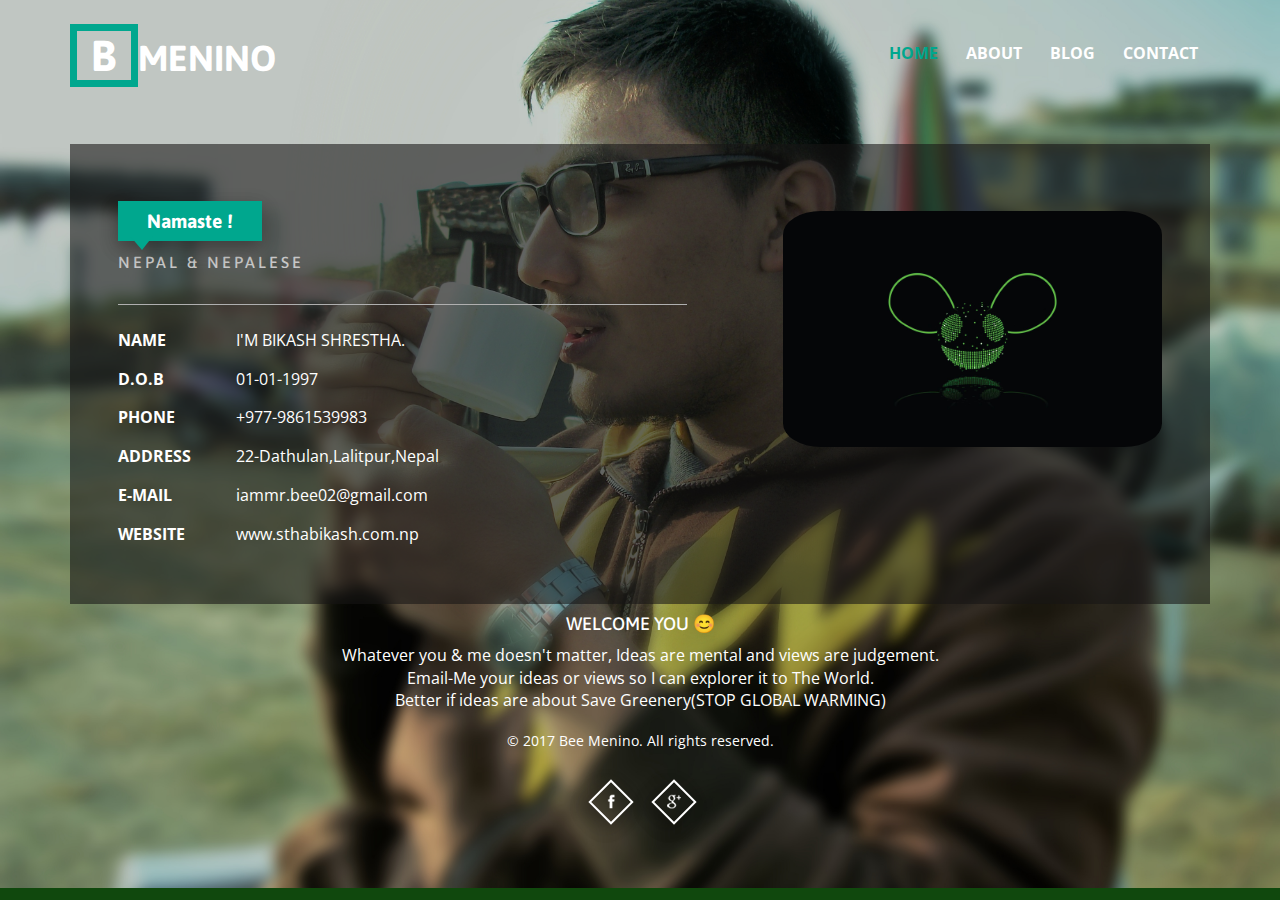
<file: index.html>
<!DOCTYPE HTML>
<html>
<head>
<title>Menino</title>
<link rel="shortcut icon" href="images/favicon.png" >
<link href="css/bootstrap.css" rel='stylesheet' type='text/css' />
<script src="js/jquery.min.js"></script>
<link href="css/style.css" rel='stylesheet' type='text/css' />
 <meta name="viewport" content="width=device-width, initial-scale=1">
 <meta http-equiv="Content-Type" content="text/html; charset=utf-8" />
 <meta name="keywords" content="Preface Responsive web template, Bootstrap Web Templates, Flat Web Templates, Android Compatible web template, 
Smartphone Compatible web template, free webdesigns for Nokia, Samsung, LG, Sony Ericsson, Motorola web design" />
	<link href='//fonts.googleapis.com/css?family=Asap:400,700,400italic' rel='stylesheet' type='text/css'>
	<link href='//fonts.googleapis.com/css?family=Open+Sans:400,300,600' rel='stylesheet' type='text/css'>
<script type="text/javascript" src="js/move-top.js"></script>
<script type="text/javascript" src="js/easing.js"></script>
	<script type="text/javascript">
			jQuery(document).ready(function($) {
				$(".scroll").click(function(event){		
					event.preventDefault();
					$('html,body').animate({scrollTop:$(this.hash).offset().top},1000);
				});
			});
		</script>
<script src='https://www.google.com/recaptcha/api.js'></script>
</head>
	<body>
			<div id="home" class="header">
				<div class="container">
				<div class="top-header">
					<div class="top-nav">
					<div class="navigation">
					<div class="logo">
						<h1><a href="index.html"><span>B</span>Menino</a></h1>
					</div>
					<div class="navigation-right">
						<span class="menu"><img src="images/menu.png" alt=" " /></span>
						<nav class="link-effect-3" id="link-effect-3" style="
                        font-weight: bold;
                        ">
							<ul class="nav1 nav nav-wil">
								<li class="active"><a data-hover="Home" href="#">Home</a></li>
								<li><a data-hover="About" href="about.html">About</a></li>
								<li><a data-hover="Blog" href="blog.html">Blog</a></li>
								<li><a data-hover="Contact" href="contact.html">Contact</a></li>
							</ul>
						</nav>
								<script>
								   $( "span.menu" ).click(function() {
									 $( "ul.nav1" ).slideToggle( 300, function() {
									  });
									 });
								</script>
					</div>
					<div class="clearfix"></div>
				</div>
            <div class="banner-info">
                <div class="col-md-7 header-right">
                    <h1>Namaste !</h1>
                    <h6>NEPAL & NEPALESE</h6>
                    <ul class="address">
                    
                    <li>
                            <ul class="address-text">
                                <li><b>NAME</b></li>
                                <li>I'M BIKASH SHRESTHA.</li>
                            </ul>
                        </li>
                        <li>
                            <ul class="address-text">
                                <li><b>D.O.B</b></li>
                                <li>01-01-1997</li>
                            </ul>
                        </li>
                        <li>
                            <ul class="address-text">
                                <li><b>PHONE </b></li>
                                <li>+977-9861539983</li>
                            </ul>
                        </li>
                        <li>
                            <ul class="address-text">
                                <li><b>ADDRESS </b></li>
                                <li>22-Dathulan,Lalitpur,Nepal</li>
                            </ul>
                        </li>
                        <li>
                            <ul class="address-text">
                                <li><b>E-MAIL </b></li>
                                <li><a href="mailto: iammr.bee02@gmail.com"> iammr.bee02@gmail.com</a></li>
                            </ul>
                        </li>
                        <li>
                            <ul class="address-text">
                                <li><b>WEBSITE </b></li>
                                <li><a href="http://sthabikash.com.np" target="_blank">www.sthabikash.com.np</a></li>
                            </ul>
                        </li>
                        
                    </ul>
                </div>
                <div class="col-md-5 header-left">
                    <img src="images/img1.jpg" alt style="
                    border-radius: 10%;
                        /*width: 100%; */
                        ">
                </div>
                <div class="clearfix"> </div>
                        
              </div>
<div class="wc">
<h4>WELCOME YOU &#x1f60a;</h4>
<center>Whatever you & me doesn't matter, Ideas are mental and views are judgement.</center>
<center>Email-Me your ideas or views so I can explorer it to The World.</center>
<center>Better if ideas are about Save Greenery(STOP GLOBAL WARMING)</center>
</div>
<div class="copy_right text-center">
			<p>&copy; 2017 Bee Menino. All rights reserved.</p>
			 <ul class="social-icons two">
							<li><a href="http://facebook.com/cod.menino02" target="_blank" class="fb"> </a></li>
							<li><a href="https://plus.google.com/u/0/101629559255663233866" target="_blank" class="in"> </a></li>
						</ul>
		</div>
	</div>
</div>
<a href="#home" id="toTop" style="display: block;"> <span id="toTopHover" style="opacity: 1;"> </span></a>
						<script type="text/javascript">
									$(document).ready(function() {
										/*
										var defaults = {
								  			containerID: 'toTop', // fading element id
											containerHoverID: 'toTopHover', // fading element hover id
											scrollSpeed: 1200,
											easingType: 'linear' 
								 		};
										*/
										
										$().UItoTop({ easingType: 'easeOutQuart' });
										
									});
								</script>
	<script src="js/bootstrap.js"></script>
	</body>
</html>
</file>
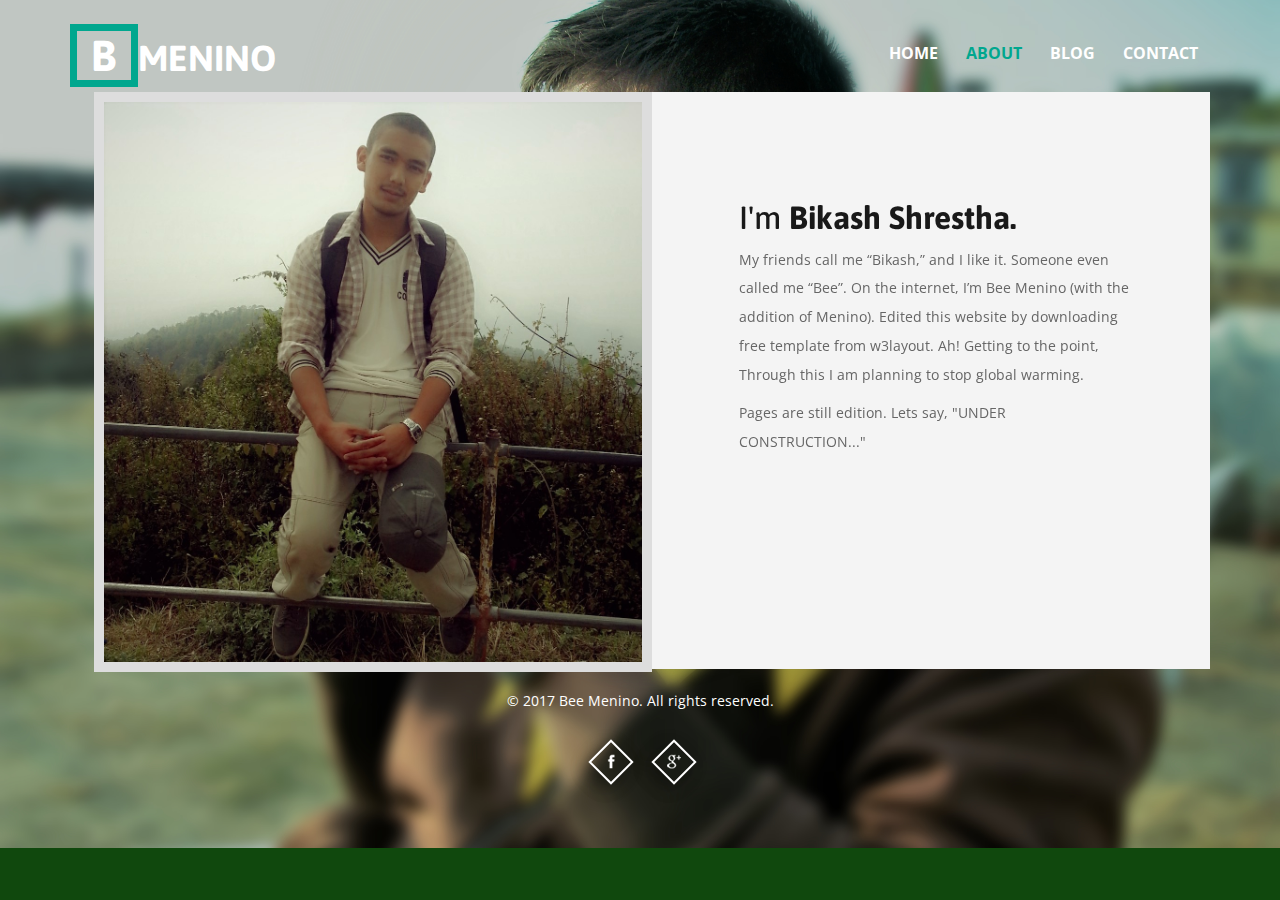
<file: about.html>
<!DOCTYPE HTML>
<html>
<head>
<title>Menino</title>
<link rel="shortcut icon" href="images/favicon.png" >
<link href="css/bootstrap.css" rel='stylesheet' type='text/css' />
<!-- jQuery (necessary for Bootstrap's JavaScript plugins) -->
<script src="js/jquery.min.js"></script>
<!-- Custom Theme files -->
<link href="css/style.css" rel='stylesheet' type='text/css' />
 <!-- Custom Theme files -->
 <meta name="viewport" content="width=device-width, initial-scale=1">
 <meta http-equiv="Content-Type" content="text/html; charset=utf-8" />
 <meta name="keywords" content="Preface Responsive web template, Bootstrap Web Templates, Flat Web Templates, Android Compatible web template, 
Smartphone Compatible web template, free webdesigns for Nokia, Samsung, LG, Sony Ericsson, Motorola web design" />
<!-- webfonts -->
	<link href='//fonts.googleapis.com/css?family=Asap:400,700,400italic' rel='stylesheet' type='text/css'>
	<link href='//fonts.googleapis.com/css?family=Open+Sans:400,300,600' rel='stylesheet' type='text/css'>
<!-- webfonts -->
 <!---- start-smoth-scrolling---->
<script type="text/javascript" src="js/move-top.js"></script>
<script type="text/javascript" src="js/easing.js"></script>
	<script type="text/javascript">
			jQuery(document).ready(function($) {
				$(".scroll").click(function(event){		
					event.preventDefault();
					$('html,body').animate({scrollTop:$(this.hash).offset().top},1000);
				});
			});
		</script>
 <!---- start-smoth-scrolling---->
</head>
	<body>
		<!-- container -->
			<!-- header -->
			<div id="home" class="header">
				<div class="container">
				<!-- top-hedader -->
				<div class="top-header">
					<!-- /logo -->
					<!--top-nav---->
					<div class="top-nav">
					<div class="navigation">
					<div class="logo">
						<h1><a href="index.html"><span>B</span>Menino</a></h1>
					</div>
					<div class="navigation-right">
						<span class="menu"><img src="images/menu.png" alt=" " /></span>
						<nav class="link-effect-3" id="link-effect-3" style="
                        font-weight: bold;
                        ">
							<ul class="nav1 nav nav-wil">
								<li><a data-hover="Home" href="index.html">Home</a></li>
								<li class="active"><a data-hover="About" href="#">About</a></li>
								<li><a data-hover="Blog" href="blog.html">Blog</a></li>
								<li><a data-hover="Contact" href="contact.html">Contact</a></li>
							</ul>
						</nav>
							<!-- script-for-menu -->
								<script>
								   $( "span.menu" ).click(function() {
									 $( "ul.nav1" ).slideToggle( 300, function() {
									 // Animation complete.
									  });
									 });
								</script>
							<!-- /script-for-menu -->
					</div>
					<div class="clearfix"></div>
				</div>
				<!-- /top-hedader -->
			<!-- about -->
			<div id="about" class="about" style="
    			margin-top: 0.8em;
   				 margin-left: 1.5em;
   				 ">
				<div class="col-md-6 about-left">
					<div id="owl-demo1" class="owl-carousel owl-carousel2">
					                <div class="item">
					                	<div class="about-left-grid">
											<h2>I'm <span>Bikash Shrestha.</span></h2>
											<p>My friends call me “Bikash,” and I like it. Someone even called me “Bee”. On the internet, I’m Bee Menino (with the addition of Menino). Edited this website by downloading free template from w3layout. Ah! Getting to the point, Through this I am planning to stop global warming.</p>
											<p>Pages are still edition. Lets say, "UNDER CONSTRUCTION..."</p>
										</div>
					                </div>
					</div>
				</div>
				<div class="col-md-6 about-right" style="
    			border: 10px solid #ddd;
				">	
				</div>
				<div class="clearfix"> </div>
							<link href="css/owl.carousel.css" rel="stylesheet">
							    <script src="js/owl.carousel.js"></script>
			<script>
				$(document).ready(function() {
					$("#owl-demo1").owlCarousel({
						items : 1,
						lazyLoad : false,
						autoPlay : true,
						navigation : false,
						navigationText :  false,
						pagination : true,
					});
				});
			</script>
			<!-- Feedback -->
			<script>
				$(document).ready(function() {
					$("#owl-demo3").owlCarousel({
						items : 1,
						lazyLoad : false,
						autoPlay : true,
						navigation : false,
						navigationText :  true,
						pagination :true,
					});
				});
			</script>
			</div>
			<!-- /about -->
<div class="copy_right text-center">
			<p>&copy; 2017 Bee Menino. All rights reserved.</p>
			 <ul class="social-icons two">
							<li><a href="http://facebook.com/cod.menino02" target="_blank" class="fb"> </a></li>
							<li><a href="https://plus.google.com/u/0/101629559255663233866" target="_blank" class="in"> </a></li>
						</ul>
		</div>
	</div>
</div>
			<!-- //footer -->
		<!-- /container -->
<a href="#home" id="toTop" style="display: block;"> <span id="toTopHover" style="opacity: 1;"> </span></a>
	<!--start-smooth-scrolling-->
						<script type="text/javascript">
									$(document).ready(function() {
										/*
										var defaults = {
								  			containerID: 'toTop', // fading element id
											containerHoverID: 'toTopHover', // fading element hover id
											scrollSpeed: 1200,
											easingType: 'linear' 
								 		};
										*/
										
										$().UItoTop({ easingType: 'easeOutQuart' });
										
									});
								</script>
								<!--end-smooth-scrolling-->
<!-- //for bootstrap working -->
	<script src="js/bootstrap.js"></script>
	

	</body>
</html>
</file>
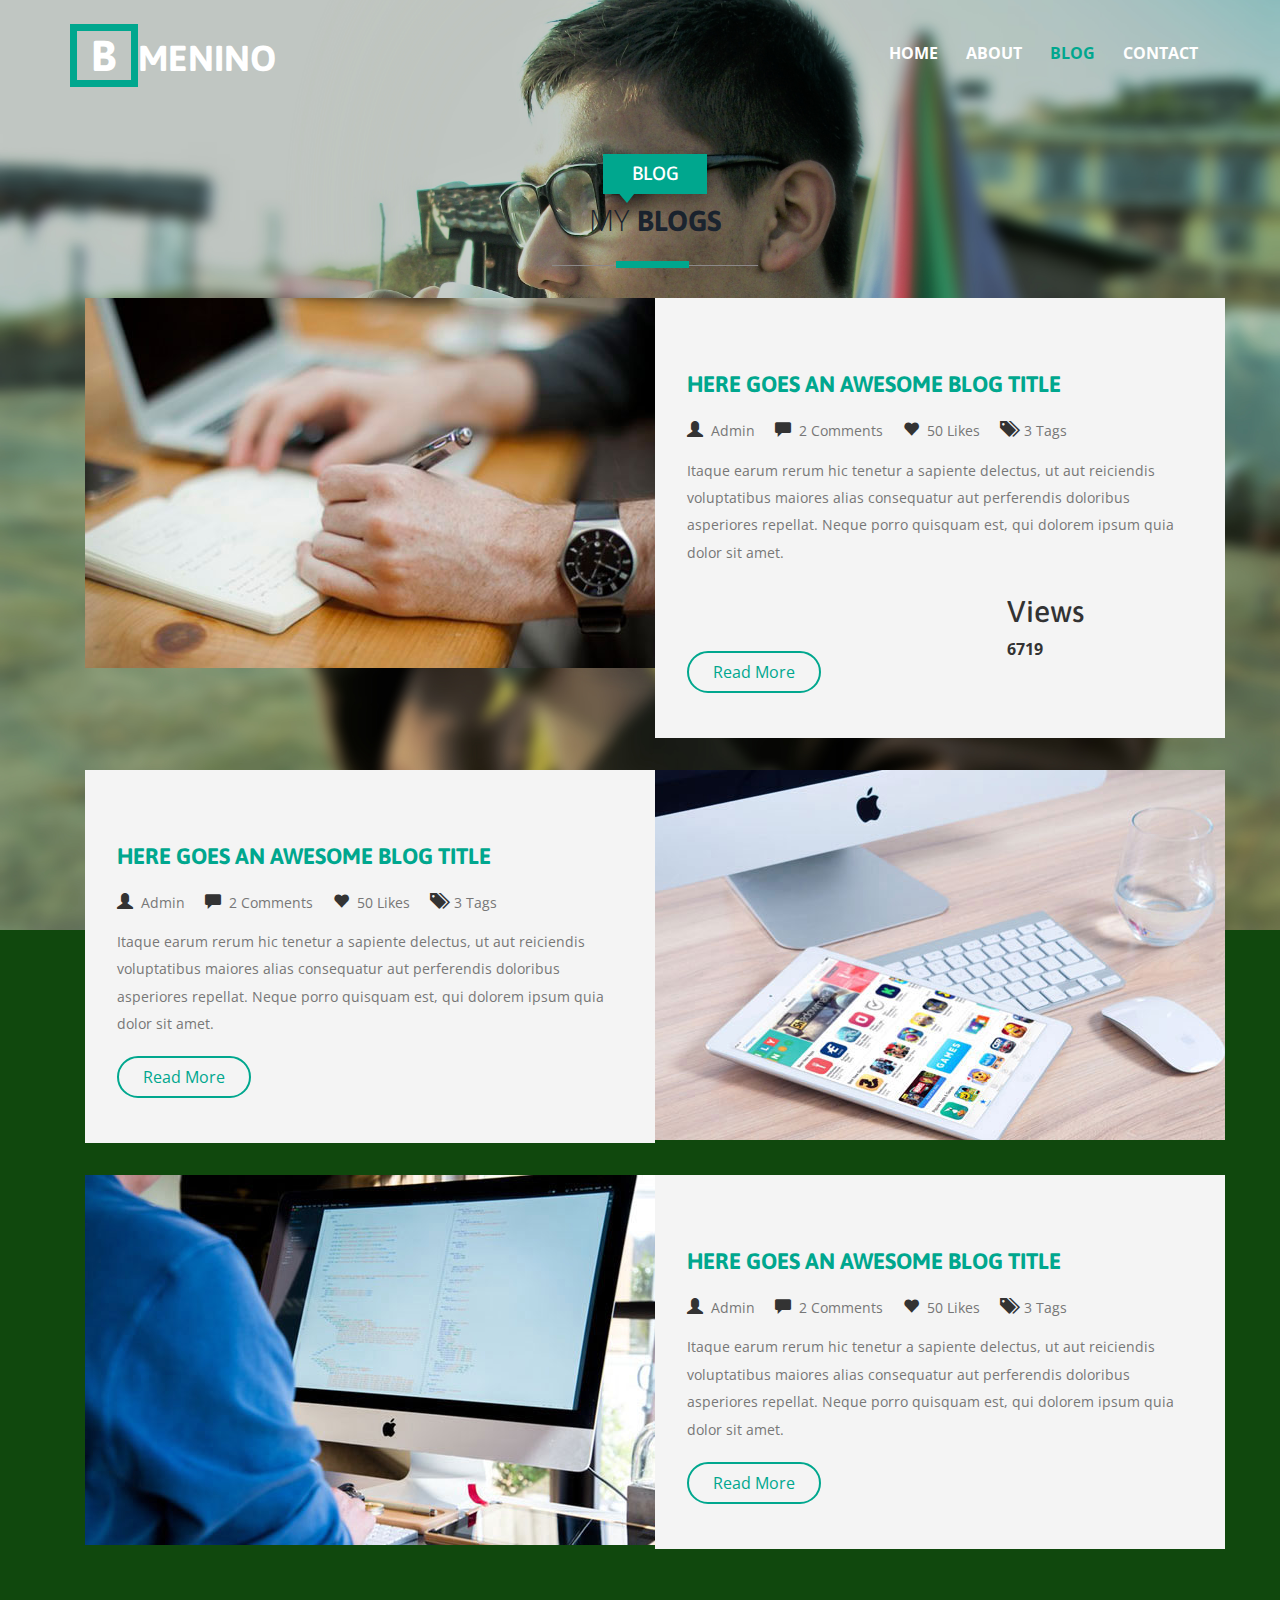
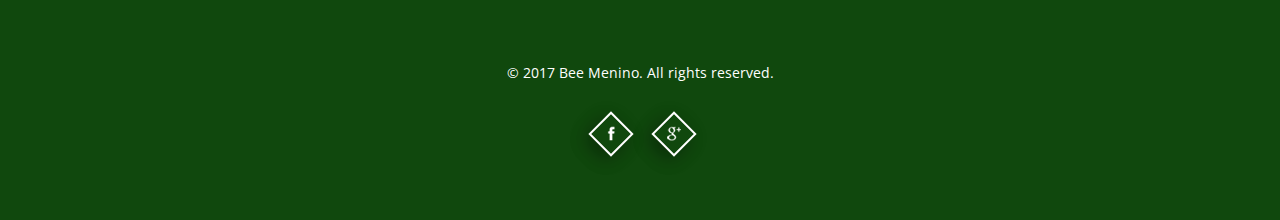
<file: blog.html>
<!DOCTYPE HTML>
<html>
<head>
<title>Menino</title>
<link rel="shortcut icon" href="images/favicon.png" >
<link href="css/bootstrap.css" rel='stylesheet' type='text/css' />
<!-- jQuery (necessary for Bootstrap's JavaScript plugins) -->
<script src="js/jquery.min.js"></script>
<!-- Custom Theme files -->
<link href="css/style.css" rel='stylesheet' type='text/css' />
 <!-- Custom Theme files -->
 <meta name="viewport" content="width=device-width, initial-scale=1">
 <meta http-equiv="Content-Type" content="text/html; charset=utf-8" />
 <meta name="keywords" content="Preface Responsive web template, Bootstrap Web Templates, Flat Web Templates, Android Compatible web template, 
Smartphone Compatible web template, free webdesigns for Nokia, Samsung, LG, Sony Ericsson, Motorola web design" />
<!-- webfonts -->
	<link href='//fonts.googleapis.com/css?family=Asap:400,700,400italic' rel='stylesheet' type='text/css'>
	<link href='//fonts.googleapis.com/css?family=Open+Sans:400,300,600' rel='stylesheet' type='text/css'>
<!-- webfonts -->
 <!---- start-smoth-scrolling---->
<script type="text/javascript" src="js/move-top.js"></script>
<script type="text/javascript" src="js/easing.js"></script>
	<script type="text/javascript">
			jQuery(document).ready(function($) {
				$(".scroll").click(function(event){		
					event.preventDefault();
					$('html,body').animate({scrollTop:$(this.hash).offset().top},1000);
				});
			});
		</script>
 <!---- start-smoth-scrolling---->
</head>
	<body>
		<!-- container -->
			<!-- header -->
			<div id="home" class="header">
				<div class="container">
				<!-- top-hedader -->
				<div class="top-header">
					<!-- /logo -->
					<!--top-nav---->
					<div class="top-nav">
					<div class="navigation">
					<div class="logo">
						<h1><a href="index.html"><span>B</span>Menino</a></h1>
					</div>
					<div class="navigation-right">
						<span class="menu"><img src="images/menu.png" alt=" " /></span>
						<nav class="link-effect-3" id="link-effect-3" style="
                        font-weight: bold;
                        ">
							<ul class="nav1 nav nav-wil">
								<li><a data-hover="Home" href="index.html">Home</a></li>
								<li><a data-hover="About" href="about.html">About</a></li>
								<li class="active"><a data-hover="Blog" href="#">Blog</a></li>
								<li><a data-hover="Contact" href="contact.html">Contact</a></li>
							</ul>
						</nav>
							<!-- script-for-menu -->
								<script>
								   $( "span.menu" ).click(function() {
									 $( "ul.nav1" ).slideToggle( 300, function() {
									 // Animation complete.
									  });
									 });
								</script>
							<!-- /script-for-menu -->
					</div>
					<div class="clearfix"></div>
				</div>
				<!-- /top-hedader -->
    <!-- top-grids -->
				<div class="blog" id="blogs">
					<div class="container">
						<div class="service-head text-center">
						<h4>BLOG</h4>
						<h3>MY <span>BLOGS</span></h3>
						<span class="border one"></span>
					</div>
					   <div class="news-grid w3l-agile">
					    <div class="col-md-6 news-img">
						  <a href="#" data-toggle="modal" data-target="#myModal1"> <img src="images/b1.jpg" alt=" " class="img-responsive"></a>
						 
						</div>
					    <div class="col-md-6 news-text">
						   <h3> <a href="#" data-toggle="modal" data-target="#myModal1">HERE GOES AN AWESOME BLOG TITLE</a></h3>
							<ul class="news">
								<li><i class="glyphicon glyphicon-user"></i> <a href="#">Admin</a></li>
								<li><i class="glyphicon glyphicon-comment"></i> <a href="#">2 Comments</a></li>
								<li><i class="glyphicon glyphicon-heart"></i> <a href="#">50 Likes</a></li>
								<li><i class="glyphicon glyphicon-tags"></i> <a href="#">3 Tags</a></li>
							</ul>
							<p>Itaque earum rerum hic tenetur a sapiente delectus, ut aut reiciendis voluptatibus maiores alias consequatur aut perferendis doloribus asperiores repellat. Neque porro quisquam est, qui dolorem ipsum quia dolor sit amet.</p>
							<div class="widget Stats" data-version="1" id="Stats1" style="margin-left: 20em;">
							<h2>Views</h2>
							<div class="widget-content">
							<div id="Stats1_content" style="">
							<span class="counter-wrapper graph-counter-wrapper" id="Stats1_totalCount">
							<span class="digit stage-0"><strong>6</strong><span class="blind-plate"></span></span><span class="digit stage-0"><strong>7</strong><span class="blind-plate"></span></span><span class="digit stage-0"><strong>1</strong><span class="blind-plate"></span></span><span class="digit stage-0"><strong>9</strong><span class="blind-plate"></span></span></span>
							<div class="clear"></div>
							<span class="widget-item-control">
							<span class="item-control blog-admin">
							</span>
							</span>
							<div class="clear"></div>
							</div>
							</div>
							</div>
							<a href="#" data-toggle="modal" data-target="#myModal1" class="read hvr-shutter-in-horizontal">Read More</a>
					
						</div>
		
						<div class="clearfix"></div>
					 </div>
					  <div class="news-grid">

					    <div class="col-md-6 news-text two">
						   <h3> <a href="#" data-toggle="modal" data-target="#myModal1">HERE GOES AN AWESOME BLOG TITLE</a></h3>
							<ul class="news">
								<li><i class="glyphicon glyphicon-user"></i> <a href="#">Admin</a></li>
								<li><i class="glyphicon glyphicon-comment"></i> <a href="#">2 Comments</a></li>
								<li><i class="glyphicon glyphicon-heart"></i> <a href="#">50 Likes</a></li>
								<li><i class="glyphicon glyphicon-tags"></i> <a href="#">3 Tags</a></li>
							</ul>
							<p>Itaque earum rerum hic tenetur a sapiente delectus, ut aut reiciendis voluptatibus maiores alias consequatur aut perferendis doloribus asperiores repellat. Neque porro quisquam est, qui dolorem ipsum quia dolor sit amet.</p>
								<a href="#" data-toggle="modal" data-target="#myModal1" class="read hvr-shutter-in-horizontal">Read More</a>
					
						</div>
						<div class="col-md-6 news-img two">
						   <a href="#" data-toggle="modal" data-target="#myModal1"> <img src="images/b2.jpg" alt=" " class="img-responsive"></a>
						 
						</div>
						<div class="clearfix"></div>
					 </div>
					  <div class="news-grid">
					    <div class="col-md-6 news-img">
						  <a href="#" data-toggle="modal" data-target="#myModal1"> <img src="images/b3.jpg" alt=" " class="img-responsive"></a>
						 
						</div>
					    <div class="col-md-6 news-text">
						   <h3> <a href="#" data-toggle="modal" data-target="#myModal1">HERE GOES AN AWESOME BLOG TITLE</a></h3>
							<ul class="news">
								<li><i class="glyphicon glyphicon-user"></i> <a href="#">Admin</a></li>
								<li><i class="glyphicon glyphicon-comment"></i> <a href="#">2 Comments</a></li>
								<li><i class="glyphicon glyphicon-heart"></i> <a href="#">50 Likes</a></li>
								<li><i class="glyphicon glyphicon-tags"></i> <a href="#">3 Tags</a></li>
							</ul>
							<p>Itaque earum rerum hic tenetur a sapiente delectus, ut aut reiciendis voluptatibus maiores alias consequatur aut perferendis doloribus asperiores repellat. Neque porro quisquam est, qui dolorem ipsum quia dolor sit amet.</p>
							<a href="#" data-toggle="modal" data-target="#myModal1" class="read hvr-shutter-in-horizontal">Read More</a>
					
						</div>
		
						<div class="clearfix"></div>
					 </div>
					</div>
				</div>
				<!-- top-grids -->
<!-- /input end -->
<div class="copy_right text-center">
			<p>&copy; 2017 Bee Menino. All rights reserved.</a></p>
			 <ul class="social-icons two">
							<li><a href="http://facebook.com/cod.menino02" target="_blank" class="fb"> </a></li>
							<li><a href="https://plus.google.com/u/0/101629559255663233866" target="_blank" class="in"> </a></li>
						</ul>
		</div>
	</div>
</div>
			<!-- //footer -->
		<!-- /container -->
<a href="#home" id="toTop" style="display: block;"> <span id="toTopHover" style="opacity: 1;"> </span></a>
	<!--start-smooth-scrolling-->
						<script type="text/javascript">
									$(document).ready(function() {
										/*
										var defaults = {
								  			containerID: 'toTop', // fading element id
											containerHoverID: 'toTopHover', // fading element hover id
											scrollSpeed: 1200,
											easingType: 'linear' 
								 		};
										*/
										
										$().UItoTop({ easingType: 'easeOutQuart' });
										
									});
								</script>
								<!--end-smooth-scrolling-->
<!-- //for bootstrap working -->
	<script src="js/bootstrap.js"></script>
	

	</body>
</html>
</file>
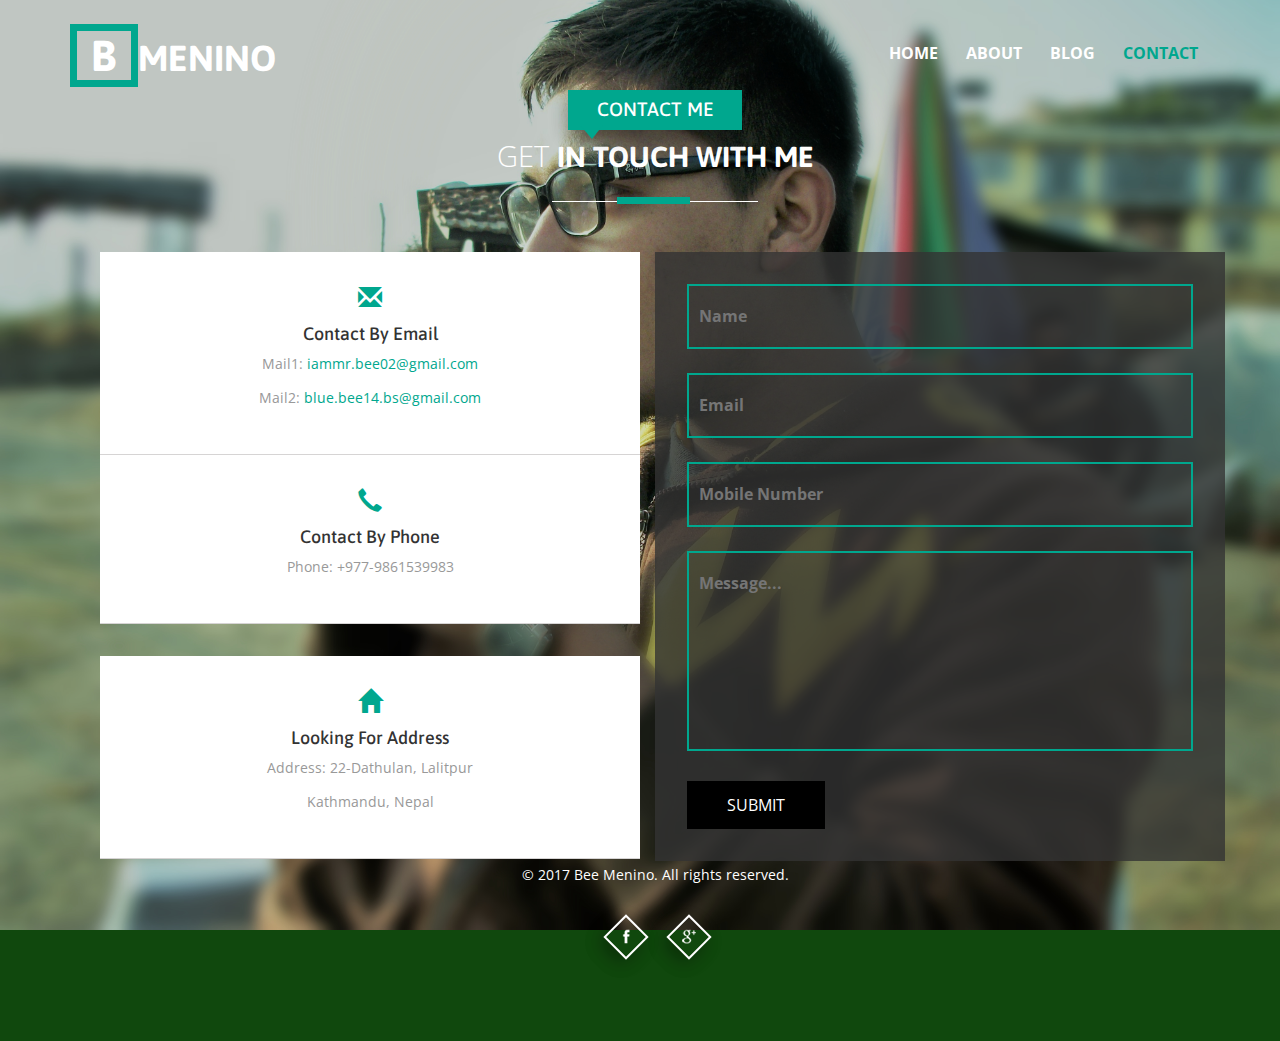
<file: contact.html>
<!DOCTYPE HTML>
<html>
<head>
<title>Menino</title>
<link rel="shortcut icon" href="images/favicon.png" >
<link href="css/bootstrap.css" rel='stylesheet' type='text/css' />
<!-- jQuery (necessary for Bootstrap's JavaScript plugins) -->
<script src="js/jquery.min.js"></script>
<!-- Custom Theme files -->
<link href="css/style.css" rel='stylesheet' type='text/css' />
 <!-- Custom Theme files -->
 <meta name="viewport" content="width=device-width, initial-scale=1">
 <meta http-equiv="Content-Type" content="text/html; charset=utf-8" />
 <meta name="keywords" content="Preface Responsive web template, Bootstrap Web Templates, Flat Web Templates, Android Compatible web template, 
Smartphone Compatible web template, free webdesigns for Nokia, Samsung, LG, Sony Ericsson, Motorola web design" />
<!-- webfonts -->
	<link href='//fonts.googleapis.com/css?family=Asap:400,700,400italic' rel='stylesheet' type='text/css'>
	<link href='//fonts.googleapis.com/css?family=Open+Sans:400,300,600' rel='stylesheet' type='text/css'>
<!-- webfonts -->
 <!---- start-smoth-scrolling---->
<script type="text/javascript" src="js/move-top.js"></script>
<script type="text/javascript" src="js/easing.js"></script>
	<script type="text/javascript">
			jQuery(document).ready(function($) {
				$(".scroll").click(function(event){		
					event.preventDefault();
					$('html,body').animate({scrollTop:$(this.hash).offset().top},1000);
				});
			});
		</script>
 <!---- start-smoth-scrolling---->

                <!--js-->
                <script src='https://www.google.com/recaptcha/api.js'></script>
</head>
	<body>
		<!-- container -->
			<!-- header -->
			<div id="home" class="header">
				<div class="container">
				<!-- top-hedader -->
				<div class="top-header">
					<!-- /logo -->
					<!--top-nav---->
					<div class="top-nav">
					<div class="navigation">
					<div class="logo">
						<h1><a href="index.html"><span>B</span>Menino</a></h1>
					</div>
					<div class="navigation-right">
						<span class="menu"><img src="images/menu.png" alt=" " /></span>
						<nav class="link-effect-3" id="link-effect-3" style="
                        font-weight: bold;
                        ">
							<ul class="nav1 nav nav-wil">
								<li><a data-hover="Home" href="index.html">Home</a></li>
								<li><a data-hover="About" href="about.html">About</a></li>
								<li><a data-hover="Blog" href="blog.html">Blog</a></li>
								<li class="active"><a data-hover="Contact" href="#">Contact</a></li>
							</ul>
						</nav>
							<!-- script-for-menu -->
								<script>
								   $( "span.menu" ).click(function() {
									 $( "ul.nav1" ).slideToggle( 300, function() {
									 // Animation complete.
									  });
									 });
								</script>
							<!-- /script-for-menu -->
					</div>
					<div class="clearfix"></div>
				</div>
				<!-- /top-hedader -->
    <div class="container">
    <div class="service-head one text-center">
                        <h4>CONTACT ME</h4>
                        <h3>GET <span>IN TOUCH WITH ME</span></h3>
                        <span class="border two"></span>
                    </div>
        <div class="mail_us">
            <div class="col-md-6 mail_left">
                <div class="contact-grid1-left">
                    <div class="contact-grid1-left1">
                        <span class="glyphicon glyphicon-envelope" aria-hidden="true"></span>
                        <h4>Contact By Email</h4>
                        <ul>
                            <li>Mail1: <a href="mailto:iammr.bee02@gmail.com">iammr.bee02@gmail.com</a></li>
                            <li>Mail2: <a href="mailto:blue.bee14.bs@gmail.com">blue.bee14.bs@gmail.com</a></li>
                        </ul>
                    </div>
                </div>
                    <div class="contact-grid1-left">
                        <div class="contact-grid1-left1">
                            <span class="glyphicon glyphicon-earphone" aria-hidden="true"></span>
                            <h4>Contact By Phone</h4>
                            <ul>
                                <li>Phone: +977-9861539983</li>
                            </ul>
                        </div>
                    </div>
                    <div class="contact-grid1-left">
                        <div class="contact-grid1-left1" style="
                            margin-top: 6%;
                        ">
                            <span class="glyphicon glyphicon-home" aria-hidden="true"></span>
                            <h4>Looking For Address</h4>
                            <ul>
                                <li>Address: 22-Dathulan, Lalitpur</li>
                                <li>Kathmandu, Nepal</li>
                            </ul>
                        </div>
                    </div>
                <div class="clearfix"> </div>
            </div>
            <div class="col-md-6 mail_right">
                <form action="https://formspree.io/iammr.bee02@gmail.com" method="POST">
                    <input type="text" name="Name" value="" required aria-required="true" placeholder="Name">
                    <input type="email" name="Email" value="" required aria-required="true" placeholder="Email">
                    <input type="tel" name="Mobile Number" value="" placeholder="Mobile Number">
                    <textarea name="Message..." value="" required aria-required="true" placeholder="Message..."></textarea>
                    <input type="submit" value="SUBMIT">
                    <input type="hidden" name="_next" value="thankyou.html" />
 </form>
            </div>
	<div class="copy_right text-center">
            <p>&copy; 2017 Bee Menino. All rights reserved.</a></p>
             <ul class="social-icons two">
                            <li><a href="http://facebook.com/cod.menino02" target="_blank" class="fb"> </a></li>
                            <li><a href="https://plus.google.com/u/0/101629559255663233866" target="_blank" class="in"> </a></li>
                        </ul>
        </div>
    </div>
</div>
            <!-- //footer -->
        <!-- /container -->
<a href="#home" id="toTop" style="display: block;"> <span id="toTopHover" style="opacity: 1;"> </span></a>
	<!--start-smooth-scrolling-->
						<script type="text/javascript">
									$(document).ready(function() {
										/*
										var defaults = {
								  			containerID: 'toTop', // fading element id
											containerHoverID: 'toTopHover', // fading element hover id
											scrollSpeed: 1200,
											easingType: 'linear' 
								 		};
										*/
										
										$().UItoTop({ easingType: 'easeOutQuart' });
										
									});
								</script>
								<!--end-smooth-scrolling-->
<!-- //for bootstrap working -->
	<script src="js/bootstrap.js"></script>
	

	</body>
</html>
</file>
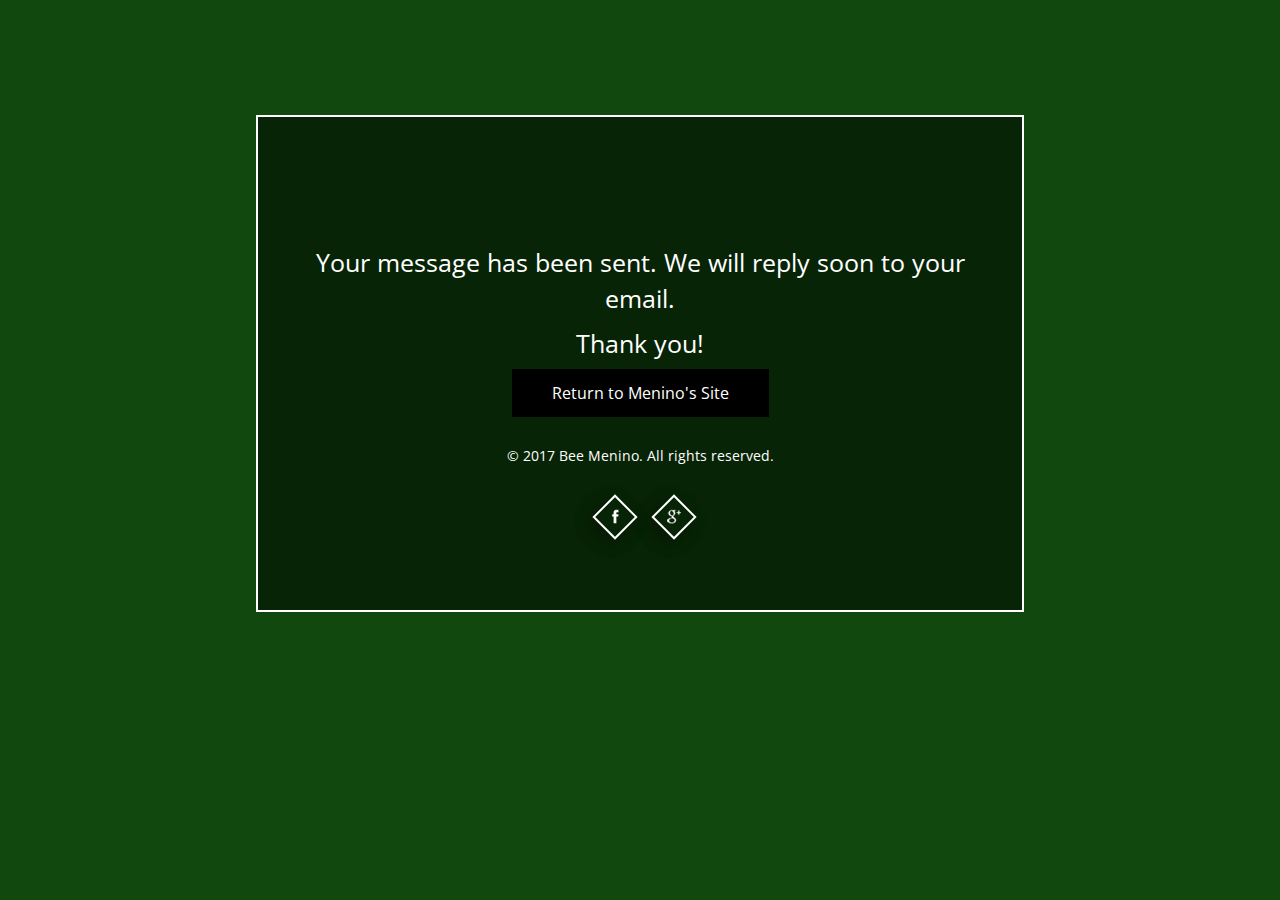
<file: thankyou.html>
<!DOCTYPE HTML>
<html>
<head>
<title>Menino</title>
<link rel="shortcut icon" href="images/favicon.png" >
<link href="css/bootstrap.css" rel='stylesheet' type='text/css' />
<script src="js/jquery.min.js"></script>
<link href="css/style.css" rel='stylesheet' type='text/css' />
 <meta name="viewport" content="width=device-width, initial-scale=1">
 <meta http-equiv="Content-Type" content="text/html; charset=utf-8" />
	<link href='//fonts.googleapis.com/css?family=Asap:400,700,400italic' rel='stylesheet' type='text/css'>
	<link href='//fonts.googleapis.com/css?family=Open+Sans:400,300,600' rel='stylesheet' type='text/css'>
</head>
	<body>
	<div class="thank-you-page">
			<!-- input your body part here -->
			<div class="thank">
						<p>Your message has been sent. We will reply soon to your email.</p>
						<p>Thank you!</p>

						<div class="home">
				          <p>
				             <a href="index.html" class="submit">Return to Menino's Site</a>
				          </p>
				     	</div>
			</div>

			<!-- /input end -->
			<div class="copy_right text-center">
			<p>&copy; 2017 Bee Menino. All rights reserved.</p>
						 <ul class="social-icons two">
							<li><a href="http://facebook.com/cod.menino02" target="_blank" class="fb"> </a></li>
							<li><a href="https://plus.google.com/u/0/101629559255663233866" target="_blank" class="in"> </a></li>						</ul>
			</div>
				<!-- //footer -->
	</div>
	</body>
</html>
</file>
<file: css/style.css>
html, body{
    font-family: 'Open Sans', sans-serif;
    font-size: 100%;
  	background: #10480d;
}
body a{
	transition:0.5s all;
	-webkit-transition:0.5s all;
	-moz-transition:0.5s all;
	-o-transition:0.5s all;
	-ms-transition:0.5s all;
}
body h1,h2,h3,h4,h5,h6{
	    font-family: 'Asap', sans-serif;
}
/*-- header --*/
#home {
    background: url(../images/header-bg.JPG) no-repeat center center fixed;
    background-size: cover;
    -webkit-background-size: cover;
    -moz-background-size: cover;
    -o-background-size: cover;
    -ms-background-size: cover;
    min-height:650px;
	position: relative;
}
.top-header {
	padding: 2em 0;
}
.logo h1 {
    margin: 0;
    text-transform: uppercase;
    font-weight: bold;
     color:#fff;
}
.logo h1 a{
	text-decoration:none;
	 color:#fff;
}
.logo span {
    border: 7px solid #00a78e;
    padding: 0px 14px;
    font-size: 1.2em;
    color: #fff;
}
.logo{
	float:left;
}
.navigation-right{
	float:right;
}
.navigation-right ul li{
	display:inline-block;
}
.navigation-right ul li a{
	color:#fff;
    font-size:1em;
    text-decoration: none;
    padding: 10px 0;
	text-transform:uppercase;
    font-family: 'Open Sans', sans-serif;
}
.navigation-right ul li.active a{
	    color: #00a78e;
}
span.menu{
	display:none;
}
/*-- nav-hover --*/
.link-effect-3 a {
	padding: 10px 0;
	margin: 0 12px;
	color: #797878;
	text-shadow: none;
	position: relative;  
    font-family: 'Open Sans', sans-serif;
}
.link-effect-3 a::before {
	position: absolute;
	top: 0;
	left: 0;
	overflow: hidden;
	padding: 10px 0;
	max-width: 0;
	border-bottom: 3px solid #00a78e;
    color: #00a78e;
	content: attr(data-hover);
	-webkit-transition: max-width 0.5s;
	-moz-transition: max-width 0.5s;
	transition: max-width 0.5s;
}
.link-effect-3 a:hover::before {
	max-width: 100%;
}
/*--banner-info--*/
.banner-info {
    background:rgba(23, 20, 20, 0.58);
    margin-top: 4em;
}
.header-left {
    padding: 3em;
}
.header-right {
    padding: 3em;
}
ul.address-text {
    padding: 0;
}
ul.address {
    padding: 0;
}
.header-left img {
    width: 100%;
     margin-top: 19px;
}
.header-right {
    padding-left: 3em;
}
.header-right h1 {
    font-size: 2.5em;
    color: #fff;
    margin: 0.5em 0 0;
    font-weight: bold;
}
.header-right h1 {
    font-size: 1.2em;
    color: #FFF;
    background: #00a78e;
    display: inline-block;
    padding: .5em 1.5em;
    position: relative;
	    box-shadow: 0 8px 17px 0 rgba(0,0,0,0.2),0 6px 20px 0 rgba(0,0,0,0.19);
}
.header-right h1:before {
       width: 0;
    height: 0;
    position: absolute;
    content: '';
    bottom: -9px;
    left: 12px;
    border-style: solid;
    border-width: 14px 11px 0 12px;
    border-color: #00a78e transparent transparent transparent;
}
.service-head h4 {
    font-size: 1.2em;
    color: #FFF;
    background: #00a78e;
    display: inline-block;
    padding: .5em 1.5em;
    position: relative;
	    box-shadow: 0 8px 17px 0 rgba(0,0,0,0.2),0 6px 20px 0 rgba(0,0,0,0.19);
}
.service-head h4:before {
    width: 0;
    height: 0;
    position: absolute;
    content: '';
    bottom: -9px;
    left: 12px;
    border-style: solid;
    border-width: 14px 11px 0 12px;
    border-color: #00a78e transparent transparent transparent;
	
}
.header-right h6 {
       font-size: 1em;
    color: #C7C7C7;
    margin-top: 0.8em;
    letter-spacing: 3px;
    text-transform: uppercase;
}
ul.address {
    margin-top: 2em;
    border-top: 1px solid #AFAFAF;
    padding-top: 0.5em;
}
ul.address li {
    display: block;
}
ul.address li ul.address-text li {
    display: inline-block;
    font-size: 1em;
    color: #fff;
    margin-top: 1em;
	font-weight: 400;
}
ul.address li ul.address-text li:nth-child(1){
	width: 20%;
}
ul.address li ul.address-text li a {
    color: #fff;
	text-decoration:none;
}
ul.address li ul.address-text li a:hover{
        color: #00a78e;
}
ul.address-text b {
    color:#fff;
}
/*--social-icons--*/
ul.social-icons{
	    display: block;
    padding: 0;
    background:#00a78e;
    padding:1.3em 0;
    text-align: center;
	margin:0;
}
.social-icons li {
    display: inline-block;
    margin-right: 1%;
}
.social-icons li a{  
    background: url(../images/social-icons2.png) no-repeat 3px 3px;
    display: block;
    height: 32px;
    width: 32px;
	margin-right: 1em;
	-webkit-transition: .5s all;
    transition: .5s all;
    -moz-transition: .5s all;
}
.social-icons li a:before {
	content: '';
    display: block;
    height: 32px;
    width: 32px;
       border: 2px solid #fff;
	-webkit-transform: rotate(45deg);
	transform: rotate(45deg);
	-moz-transform: rotate(45deg);
	-o-transform: rotate(45deg);
	-ms-transform: rotate(45deg); 
    box-shadow: 0 8px 17px 0 rgba(0,0,0,0.2),0 6px 20px 0 rgba(0,0,0,0.19);	
}
.social-icons li a.fb{
	background-position: 3px -30px;
}
.social-icons li a.in{
      background-position: 3px -62px;
}
.social-icons li a.dott {
background-position: 3px -94px;
}
.social-icons li a:hover::before {
    border-color: #00a78e;
	    box-shadow: 0 8px 17px 0 rgba(0,0,0,0.2),0 6px 20px 0 rgba(0,0,0,0.19);
}
/*-- wellcome-note --*/
.welcome-note{
	margin:3em 0;
}
.note{
	
}
.note h1{
	color:#FFF;
	font-size:2.5em;
	font-weight:400;
}
.note h1 span{
	font-weight:700;
}
/*-- /blogs --*/
.news-text {
    float: right;
    padding: 3.38em 2em;
    background: #f4f4f4;
}
.news-img {
    float: left;
    position: relative;
    padding: 0;
}
.news-text.two {
    float:left;
}
.news-img img,.news-img.two  img{
    width: 100%;
}
.news-img.two {
    float:right;
}
.news-text h3   {
    font-size: 1.4em;
    color: #333333;
    text-transform: uppercase;
        margin-bottom: 1em;
		font-weight:bold;
}
.news-text p {
    font-size: 0.9em;
    line-height: 1.9em;
    margin: 1em 0 2em 0;
    color: #777;
}
.news-text h3  a,ul.news li:hover  i{
	 color:#00a78e;
	 text-decoration:none;
}
ul.news li {
    display: inline-block;
       margin-right: 1em;
}
ul.news li i {
    margin-right: 4px;
}
ul.news li a{
    font-size: 0.9em;
    color: #777;
}
ul.news li i{
	color:#333;
}
a.read {
    padding: 0.5em 1.5em;
    font-size: 1em;
    color: #00a78e;
    border: 2px solid #00a78e;
    text-decoration: none;
    border-radius: 1.5em;
    -webkit-border-radius: 1.5em;
    -moz-border-radius: 1.5em;
    -o-border-radius: 1.5em;
    -ms-border-radius: 1.5em;
}
a.read:hover {
	background:#00a78e;
	color:#fff;
}
ul.news {
    padding: 0;
}
.news-grid {
    margin: 2em 0;
}
.news-grid:hover{
		transition:0.5s all;
	-webkit-transition:0.5s all;
	-moz-transition:0.5s all;
	-o-transition:0.5s all;
	-ms-transition:0.5s all;
   box-shadow: 0 8px 17px 0 rgba(0,0,0,0.2),0 6px 20px 0 rgba(0,0,0,0.19);
   -webkit-box-shadow: 0 8px 17px 0 rgba(0,0,0,0.2),0 6px 20px 0 rgba(0,0,0,0.19);
   -moz-box-shadow: 0 8px 17px 0 rgba(0,0,0,0.2),0 6px 20px 0 rgba(0,0,0,0.19);
   -o-box-shadow: 0 8px 17px 0 rgba(0,0,0,0.2),0 6px 20px 0 rgba(0,0,0,0.19);
}
.blog {
    padding:5em 0;
}
.about-inner p {
    color: #777;
    line-height: 1.8em;
    font-size:0.9em;
}
h4.tittle  {
    color: #00a78e;
    text-decoration: none;
    font-size: 1.4em;
    margin: 1em 0 0.5em 0;
    text-transform: uppercase;
    font-weight: bold;
}
.modal-dialog.about {
    width: 757px;
    margin:3.5em auto 0;
}
.modal-content.about {
    background-color: #fff;
    border-radius: 0px!important;
}
.modal-body {
    position: relative;
    padding: 20px;
    text-align: center;
}
/*-- about-us --*/
span.border {
    width: 18%;
    background: #8C8989;
    height: 1px;
    display: block;
    margin-top: 26px;
    position: relative;
    margin: 23px auto 0px;
}
 span.border:after {
       content: ' ';
    position: absolute;
    background: #00a78e;
    height: 7px;
    display: block;
    width: 73px;
    top: -4px;
    left: 103px;
}
span.border.one:after {
    content: ' ';
    position: absolute;
    background: #00a78e;
    height: 7px;
    display: block;
    width: 73px;
    top: -4px;
    left: 64px;
}
.about-left-grid h3{
	font-size:2.5em;
	color:#FFF;
}
.about-left-grid{
	width:70%;
	float:right;
    margin-right: 10em;
	min-height:433px;
}
.about-left-grid h2{
	color:#191919;
	font-size:2em;
}
.about-left-grid h2 span{
	font-weight:700;
}
.about-left-grid p{
    color: #666666;
    font-size:1em;
    line-height: 2em;
    margin-top: 1.5em;
} 
.about-left-grid ul{
	margin:3em 0 0 0;
	padding:0;
}
.about-left-grid ul li{
	display:inline-block;
}
.about-left-grid ul li:nth-child(1){
	margin-right: 0.2em;
}
.about-left {
      padding: 4.5em 0 4.7em 0;
    float: right;
    background: #f4f4f4;
}
.about-left-grid ul li a {
       padding: 0.6em 2em;
    font-size: 1.2em;
    color: #00a78e;
    border: 2px solid #00a78e;
    text-decoration: none;
    border-radius: 1.5em;
    -webkit-border-radius: 1.5em;
    -moz-border-radius: 1.5em;
    -o-border-radius: 1.5em;
    -ms-border-radius: 1.5em;
}
.about-left-grid ul li a:hover{
	background:#00a78e;
	color:#FFF;
	border-radius:1.5em;
	-webkit-border-radius:1.5em;
	-moz-border-radius:1.5em;
	-o-border-radius:1.5em;
	-ms-border-radius:1.5em;
}
.about-right{
	    float: left;
	padding:0;
	background:url(../images/about-pic.jpg) no-repeat 0px 0px;
	min-height:580px;
	background-size: cover;
   -o-background-size: cover;
   -webkit-background-size: cover;
   -moz-background-size: cover;
   -ms-background-size: cover;
}
/*-- services --*/
.service-head h3{
	color: #1b242f;
    font-size: 2em;
    font-weight:300;
     font-family: 'Open Sans', sans-serif;
    margin: 0;
    padding: 0 0 0.2em 0;
}
.service-head h3 span{
	font-weight:700;
 font-family: 'Asap', sans-serif;
}
.wthree_about_left,.wthree_about_right{
	padding:0;
}
.wthree_about_right{
	background:#f5f5f5;
	padding:3.27em 8em;
}
.wthree_about_right h3{
	text-align:left;
}
.wthree_about_right h3 span:before,.wthree_about_right h3 span:after{
	content: '';
    position: absolute;
    bottom: 0%;
}
.wthree_about_right h3 span:before{
	left:0%;
    width:30%;
	height: 1px;
	background: #212121;
}
.wthree_about_right h3 span:after{
	right:85.5%;
    width: 2%;
    background: #EE692D;
    height: 4px;
}
.wthree_about_right p{
	margin:2em 0 3em;
	color:#999;
	line-height:1.8em;
}
.wthree_about_right p i{
	display:block;
	margin:1em 0 0;
}
.wthree_about_right_grid_left{
	padding: 0;
}
.wthree_about_right_grid_left i{
	font-size: 1.7em;
	color:#00a78e;
	top:.8em;
}
.wthree_about_right_grid:hover .wthree_about_right_grid_left i{
	color:#fff;
}
.wthree_about_right_grid_right h4{
	text-transform: uppercase;
    font-size: 1.2em;
    color: #00a78e;
    font-weight: bold;
}
.wthree_about_right_grid_right p{
	    margin: 1em 0 0;
    color: #586371;
    line-height: 1.9em;
    font-size: 0.9em;
}
.wthree_about_right_grid_right {
    padding-right: 0;
}
.wthree_about_right_grid:nth-child(2) {
    margin-bottom: 2em;
}
/* Rectangle In */
.hvr-rectangle-in {
  display: inline-block;
  vertical-align: middle;
  -webkit-transform: translateZ(0);
  transform: translateZ(0);
  box-shadow: 0 0 1px rgba(0, 0, 0, 0);
  -webkit-backface-visibility: hidden;
  backface-visibility: hidden;
  -moz-osx-font-smoothing: grayscale;
  position: relative;
  background:#00a78e;
  -webkit-transition-property: color;
  transition-property: color;
  -webkit-transition-duration: 0.3s;
  transition-duration: 0.3s;
  width: 70px;
    height: 70px;
    text-align: center;
	    border-radius: 50%;
}
.hvr-rectangle-in:before {
  content: "";
  position: absolute;
  z-index: -1;
  top: 0;
  left: 0;
  right: 0;
  bottom: 0;
  background:#F5F5F5;
  -webkit-transform: scale(1);
  transform: scale(1);
  -webkit-transition-property: transform;
  transition-property: transform;
  -webkit-transition-duration: 0.3s;
  transition-duration: 0.3s;
  -webkit-transition-timing-function: ease-out;
  transition-timing-function: ease-out;
      border-radius: 50%;
}
.hvr-rectangle-in:hover, .hvr-rectangle-in:focus, .hvr-rectangle-in:active {
  color: white;
}
.hvr-rectangle-in:hover:before, .hvr-rectangle-in:focus:before, .hvr-rectangle-in:active:before,.wthree_about_right_grid:hover .hvr-rectangle-in:before,.agileits_services_grid:hover .hvr-rectangle-in:before{
  -webkit-transform: scale(0);
  transform: scale(0);
}
.wthree_about_right_grids {
     margin-top: 4em;
}
#services {
    padding: 5em 0;
    background: #1b242f;
}
.service-head.one h3{
	color:#fff;
}
/*-- clients --*/

#work {
    padding: 5em 0;
}
.timeline {
  list-style: none;
      padding: 10px 0 10px;
  position: relative;
}
.timeline:before {
      top: 0;
    bottom: 0;
    position: absolute;
    content: " ";
    width: 1px;
    background-color: #ccc;
       left: -9px;
    margin-right: -1.5px;
}

.timeline > li {
  margin-bottom:10px;
  position: relative;
}

.timeline > li:before,
.timeline > li:after {
  content: " ";
  display: table;
}

.timeline > li:after {
  clear: both;
}

.timeline > li > .timeline-panel {
  width: calc( 100% - 75px );
    float: right;
    border: 1px solid #d4d4d4;
     padding: 15px 15px;
    position: relative;
  -webkit-box-shadow: 0 1px 6px rgba(0, 0, 0, 0.175);
  box-shadow: 0 1px 6px rgba(0, 0, 0, 0.175);
      background: #fff;
	  border-bottom: 5px solid #00a78e;
}
h4.timeline-title a {
    margin: 0;
    padding: 5px 0;
    color:#333;
}
h4.timeline-title a:hover {
    color: #00C6D7;
}
.timeline-body p {
    font-size: 0.9em;
    margin: 0;
    padding: 0;
    color: #777;
    line-height: 1.9em;
}
.timeline > li > .timeline-panel:before {
  position: absolute;
  top: 18px;
  left: -15px;
  display: inline-block;
  border-top: 15px solid transparent;
  border-right: 15px solid #ccc;
  border-left: 0 solid #ccc;
  border-bottom: 15px solid transparent;
  content: " ";
}

.timeline > li > .timeline-panel:after {
  position: absolute;
  top:19px;
  left: -14px;
  display: inline-block;
  border-top: 14px solid transparent;
  border-right: 14px solid #fff;
  border-left: 0 solid #fff;
  border-bottom: 14px solid transparent;
  content: " ";
}

.timeline > li > .timeline-badge {
  color: #fff;
  width: 50px;
  height: 50px;
  line-height: 50px;
  font-size: 1.4em;
  text-align: center;
  position: absolute;
  top: 16px;
  left: -33px;
  margin-right: -25px;
  background-color: #999999;
  z-index: 100;
  border-top-right-radius: 50%;
  border-top-left-radius: 50%;
  border-bottom-right-radius: 50%;
  border-bottom-left-radius: 50%;
}

.timeline-badge.primary {
  background-color: #eb5424 !important;
}

.timeline-badge.success {
  background-color: #237f52 !important;
}

.timeline-badge.warning {
  background-color: #f0ad4e !important;
}

.timeline-badge.danger {
  background-color: #bb1e10 !important;
}
.timeline-badge.pass {
  background-color: #fdbd10 !important;
}
.timeline-badge.info {
  background-color: #44c7f4 !important;
}
h4.timeline-title {
       color: #1b242f;
    font-size: 1.2em;
        font-weight: 600;
}
ul.year {
    text-align: right;
	    margin-left: 13em;
}
ul.year li {
     list-style: none;
    margin-top:30px;
    font-size: 1em;
    color: #fff;
    text-align: center;
    background: #1b242f;
    padding: 11px 0;
    width:60%;
    display: block;
}
ul.year li:nth-child(2){
	    margin-top: 119px;
}
ul.year li:nth-child(3){
	    margin-top: 129px;
}
ul.year li:nth-child(4){
	    margin-top: 116px;
}
ul.year li:nth-child(5){
	    margin-top: 112px;
}
.timeline-badge.success i {
    font-size: 0.9em;
}
.time-main {
    margin-top: 3em;
}
/*--//work--*/
/*-- portfolio --*/
.portfolio-head h2{
	color: #202020;
	font-size: 1.8em;
	font-family: 'Asap', sans-serif;
	margin:0;
	padding:0;
}
.portfolio-head h2 span{
	font-weight:700;
	color:#2ec06c;
}
.portfolio-head p:nth-child(2){
	font-size:1.1em;
	line-height:1.8em;
	color:#666666;
	width:80%;
	margin:1em auto 0 auto;
}
.portfolio-grid{
	margin-bottom:1.8em;
}
.portfolio-grid-pic{
	position:relative;
}
.portfolio-grid-pic img{
	width:100%;
}
.portfolio-grid-pic-caption{
	position:absolute;
	background:rgba(70, 194, 122, 0.82);
	top:0px;
	bottom:0;
	text-align:center;
	width:100%;
	display:none;
}
.portfolio-grid-pic-caption a{
	color:#FFF;
	text-align:center;
	border:1px solid #FFF;
	font-size:1em;
	padding:0.7em 1.8em;
	display:inline-block;
	text-decoration:none;
	border-radius: 0.3em;
	-webkit-border-radius: 0.3em;
	-moz-border-radius: 0.3em;
	-o-border-radius: 0.3em;
	-ms-border-radius: 0.3em;
	margin-top:8em;
	font-family: 'Asap', sans-serif;
}
.portfolio-grid-pic-caption a:hover{
	border-color:#202020;
	color:#202020;
}
.portfolio-grid:hover div.portfolio-grid-pic-caption{
	display:block;
}
.portfolio-grid-info h5{
	color: #202020;
	font-size: 1.4em;
	font-family: 'Asap', sans-serif;
	padding: 0.875em 0;
	margin: 0;
}
.portfolio-grid-info{
	background:#eeeeee;
	border-bottom-left-radius: 0.8em;
	border-bottom-right-radius: 0.8em;
}
.portfolio-grids{
	margin-top:3em;
}
.portfolio{
	padding:3.5em 0;
}
/*-- feedback --*/
.feedback{
	background: url(../images/feedback-bg.jpg) no-repeat 0px 0px;
	background-size: cover;
	min-height: 300px;
	padding: 6em 0 0 0;
}
.feedback-grid p{
	color: #FFf;
	font-size: 1.2em;
	line-height: 1.5em;
	width: 90%;
	margin: 0 auto;
}
.feedback-grid h4{
	color:#2ec06c;
	font-weight:700;
	font-family: 'Asap', sans-serif;
	font-size:1.3em;
	margin:1em 0 0 0;
}
.feedback-grid h4 span{
	color:#FFF;
	font-weight:400;
	font-size:0.7em;
	font-style:italic;
}
/*-- /portfolio --*/
.sap_tabs{
	clear:both;
	padding: 0em 0 0em;
}
.resp-tabs-list {
	text-align:center;
    list-style: none;
    margin: 3em 0 4em 0;
    padding: 0;
}
.resp-tab-item{
       margin: 0 3px;
    padding: 10px 20px;
    text-decoration: none;
    color: #343A4E;
    cursor: pointer;
    font-size: 18px;
    text-transform: uppercase;
    border: 2px solid #00a78e;
    display: inline-block;
    text-align: center;
    list-style: none;
    outline: none;
    -webkit-transition: all 0.3s ease-out;
    -moz-transition: all 0.3s ease-out;
    -ms-transition: all 0.3s ease-out;
    -o-transition: all 0.3s ease-out;
    transition: all 0.3s ease-out;
    text-transform: Capitalize;
    font-weight: 600;
}
.resp-tab-active,.resp-tab-item:hover{
	color: #fff;
       border: 2px solid #00a78e;
    background:#00a78e;
}
.resp-tabs-container {
	padding: 0px;
	clear: left;	
}
h2.resp-accordion {
	cursor: pointer;
	padding: 5px;
	display: none;
}
.resp-tab-content {
	display: none;
}
.resp-content-active, .resp-accordion-active {
   display: block;
}

.modal-header {
    border: none;
}
button.close{
	outline:none;
}
.modal-dialog {
    width: 600px;
    margin: 13em auto 0;
}
.port-modal{
	background:none;
	box-shadow:none;
	border:none;
	outline:none;
}
div#portfolioModal1,div#portfolioModal2,div#portfolioModal3,div#portfolioModal4,div#portfolioModal5,div#portfolioModal6,div#portfolioModal7,div#portfolioModal8,div#portfolioModal9,div#portfolioModal10 {
   
   background: rgba(0, 0, 0, 0.55);
}
.team-gd img {
    width: 100%;
	border-bottom: 9px solid rgba(0, 0, 0, 0.81);
}
/*-- portfolio --*/

#portfolio .portfolio-item {
    right: 0;
    margin: 0 0 15px;
}
#portfolio .portfolio-item .portfolio-link {
    display: block;
    position: relative;
    margin: 0 auto;
    max-width: 400px;
}
#portfolio .portfolio-item .portfolio-link .caption {
    position: absolute;
    width: 100%;
    height: 100%;
    opacity: 0;
    background: rgba(24,188,156,.9);
    -webkit-transition: all ease .5s;
    -moz-transition: all ease .5s;
    transition: all ease .5s;
}
#portfolio .portfolio-item .portfolio-link .caption:hover {
    opacity: 1;
}
#portfolio .portfolio-item .portfolio-link .caption .caption-content {
    position: absolute;
    top: 50%;
    width: 100%;
    height: 20px;
    margin-top: -12px;
    text-align: center;
    font-size: 20px;
    color: #fff;
}
#portfolio .portfolio-item .portfolio-link .caption .caption-content i {
    margin-top: -12px;
	font-size: 35px;
}
#portfolio * {
    z-index: 2;
}
@media(min-width:767px) {
    #portfolio .portfolio-item {
    margin: 0 0 30px;
    }
}

.portfolio-modal .modal-content h3 {
    margin: 0 0 44px 0px;
    font-size: 2em;
    color: #fff;
}
.portfolio-modal .modal-content img {
    margin: 0 auto;
}
.portfolio-modal .modal-content p {
	font-size: 14px;
    padding: 2em 0;
    line-height: 1.8em;
    color: #fff;
}
.portfolio-modal .close-modal {
    position: absolute;
    top: 25px;
    right: 25px;
   width: 45px;
    height: 45px
    background-color: transparent;
    cursor: pointer;
    z-index: 1;
}
.portfolio-modal .close-modal:hover {
    opacity: .7;
}
.col-lg-offset-2 {
    margin-left: 0;
	margin:30px auto 0;
	float:none;
}
.portfolio-modal .close-modal .lr {
    z-index: 1051;
    width: 1px;
    height:45px;
    margin-left: 35px;
    background-color: #fff;
    -webkit-transform: rotate(45deg);
    -ms-transform: rotate(45deg);
    transform: rotate(45deg);
}
.portfolio-modal .close-modal .lr .rl {
    z-index: 1052;
    width: 1px;
    height:45px;
    background-color: #fff;
    -webkit-transform: rotate(90deg);
    -ms-transform: rotate(90deg);
    transform: rotate(90deg);
}
.team-gd {
    padding: 0;
	position:relative;
}
.bottom-top {
    margin: 0 auto;
    text-align: center;
}

#port {
    padding:5em 0 0 0;
	    background: #f4f4f4;
}
/*-- //portfolio --*/
/*-- contact --*/
.mail_us{
	    margin-bottom: 50px;
    margin-top: 50px;
}
.contact-grid1-left {
    width: 100%;
}
.contact-grid1-left1 {
    padding: 2em;
    border-bottom: 1px ridge rgb(214, 212, 212);
    background:#fff;
    text-align: center;
}
.contact-grid1-left1 span {
    font-size: 1.5em;
      color: #00a78e;
}
.contact-grid1-left1 ul{
	padding:0;
}
.contact-grid1-left1 ul li {
    list-style-type: none;
    margin-bottom: 1em;
    font-size: 14px;
    color: #999;
}
.contact-grid1-left1 a:hover {
    color: #999;
}
.contact-grid1-left1 a {
      font-size: 14px;
    color: #00a78e;
    text-decoration: none;
}
ul.social-icons.two {
    display: block;
    padding: 0;
    margin: 2em 0;
    background: none;
    margin-left: 2em;
}
.navbar-default .navbar-nav > li > a.active {
    color: #F2593A !important;
}
.mail_left img{
	width:100%;
}
.mail_right input[type="text"], .mail_right input[type="email"], .mail_right input[type="tel"], .mail_right textarea {
       background: none;
    width: 100%;
    color: white;
    padding: 19px 10px;
    margin-bottom: 24px;
    outline: none;
    border: 2px solid #00a78e;
    font-weight: bold;
}
.mail_right textarea {
	height:200px; 
	resize:none;	
}
.mail_right input[type="submit"] {
        border: none;
    outline: none;
    color: #fff;
    background: #000000;
    font-size: 16px;
    padding: 13px 40px;
}
.mail_right input[type="submit"]:hover{
 background: #00a78e;
	    transition: 0.5s all ease;
    -webkit-transition: 0.5s all ease;
    -moz-transition: 0.5s all ease;
    -o-transition: 0.5s all ease;
    -ms-transition: 0.5s all ease;
	color:#fff;
}
.contact iframe{
	width:100%;
	height:400px;
	outline:none;
}
.mail_right {
    background: rgba(51, 51, 51, 0.8);
    padding: 2em;
}
span.border.two {
    width: 18%;
    background: #fff;
    height: 1px;
    display: block;
    margin-top: 26px;
    position: relative;
    margin: 23px auto 0px;
}
span.border.two:after {
    content: ' ';
    position: absolute;
    background: #00a78e;
    height: 7px;
    display: block;
    width: 73px;
    top: -4px;
    left:65px;
}
/*-- footer --*/
.footer {
    background: url(../images/contact.jpeg) no-repeat center top;
    background-size: cover;
    -webkit-background-size: cover;
    -moz-background-size: cover;
    -o-background-size: cover;
    -ms-background-size: cover;
    min-height: 650px;
    padding:5em 0 0em 0;
}
.footer_top ul li{
  font-size:22px;
  line-height:2em;
  list-style-type:none;
  text-transform:uppercase;
  display:inline-block;
  margin:0 20px;  
}
.footer_top ul {
    margin: 45px 0 45px;
  border-bottom:1px solid #fff;
    padding-bottom: 30px;
}
.footer_top ul li a{
  color:#B3B3B3;
  text-decoration:none;
  
}
/*-- //footer --*/
.copy_right p {
      color: #fff;
    font-size: 0.9em;
    line-height: 1.9em;
    margin: 1em 0;
}
.copy_right p a{
    color: #00a78e;
	text-decoration:none;
}
/*-- //contact --*/
#toTop {
	display: none;
	text-decoration: none;
	position: fixed;
	bottom: 14px;
	right: 3%;
	overflow: hidden;
	width: 32px;
	height: 32px;
	border: none;
	text-indent: 100%;
	background: url("../images/movetop.png") no-repeat 0px 0px;
}
#toTopHover {
	width: 32px;
	height: 32px;
	display: block;
	overflow: hidden;
	float: right;
	opacity: 0;
	-moz-opacity: 0;
	filter: alpha(opacity=0);
}
/*-- responsive-design --*/
@media(max-width:1366px){
	.about-left-grid {
		width: 70%;
		float: right;
		margin-right: 5em;
		min-height: 433px;
	}
	#work,.blog{
		padding:4em 0;
	}
	.footer {
		min-height: 650px;
		padding: 4em 0 0em 0;
	}
	#port {
      padding:4em 0 0 0;
	}
	.thumb .team_pos {
		bottom: -83px;
		left: 0;
		margin-top: -17px;
		padding: 6px 0;
	}
	
}
@media(max-width:1280px){
	
	.thumb .team_pos {
		bottom: -83px;
		left: 0;
		margin-top: -28px;
		padding: 6px 0;
	}
	.service-head h3 {
       font-size: 1.8em;
	}
	.about-left {
        padding: 5.5em 0 3.5em 0;
	}
	.about-left-grid p {
		font-size:0.9em;
		line-height: 2em;
		margin-top: 0.5em;
	}
}
@media(max-width:1024px){
	.about-left {
        padding:4em 0 3.5em 0;
	}
	.about-left-grid {
		width: 70%;
		float: right;
		margin-right:5em;
		min-height: 459px;
	}
	.news-text {
		float: right;
		padding: 0.7em 2em 2em 2em;
	}
	#work,.blog,#services {
		padding: 3em 0;
	}
	#port {
		padding: 3em 0 0 0;
	}
	.footer {
		min-height: 587px;
		padding: 3em 0 0em 0;
	}
	ul.year li:nth-child(2) {
		margin-top: 157px;
	}
	ul.year li:nth-child(3) {
		margin-top: 145px;
	}
	ul.year li:nth-child(4) {
		margin-top: 149px;
	}
	ul.year li:nth-child(5) {
		margin-top: 147px;
	}
	.thumb .team_pos {
		bottom: -83px;
		left: 0;
		margin-top: -50px;
		padding: 6px 0;
	}
}
@media(max-width:991px){
	.navigation-right ul li a {
       font-size: 0.9em;
	}
	.link-effect-3 a {
		padding: 10px 0;
		margin: 6px 4px;
	}
	.header-left {
		padding: 2em 2em 0em 0;
		float: right;
		width: 49%;
	}
	.header-right {
		padding-left: 3em;
		float: left;
		width: 50%;
		padding: 2em;
	}
	.banner-info {
		background: rgba(47, 44, 44, 0.58);
		margin-top:3em;
	}
	ul.address li ul.address-text li {
		display: inline-block;
		font-size: 0.9em;
		margin-top: 1em;
	}
	ul.address li ul.address-text li:nth-child(1) {
		width: 26%;
	}
	.about-right {
    float: none;
    min-height: 517px;
	}
	.about-left {
		padding: 3em 0 3em 0;
		float: none;
		background: #f4f4f4;
	}
	.about-left-grid {
		width:80%;
		float: none;
		margin-right: 0;
		min-height: 306px;
		margin-left: 7em;
	}
	#home {
	   min-height: 563px;  
	}
	span.border {
      width: 29%;
	}
	span.border.two {
		width: 27%;
	}
	ul.year {
		text-align: center;
		margin-left: 0;
		margin: 0 auto 2em 0;
		padding:0;
	}
	ul.year li {
		margin-top:10px;
		font-size: 1em;
		padding: 11px 0;
		width: 29%;
		display: block;
		margin: 0 auto;
		    margin-bottom: 1em;
	}
	ul.year li:nth-child(2){
		margin-top: 0px!important;
	}
	ul.year li:nth-child(3){
		margin-top: 0px!important;
	}
	ul.year li:nth-child(4){
		margin-top: 0px!important;
	}
	ul.year li:nth-child(5){
		margin-top: 0px!important;
		    margin-bottom: 0em;
	}
	.timeline > li > .timeline-badge {
		color: #fff;
		width: 50px;
		height: 50px;
		line-height: 50px;
		font-size: 1.4em;
		position: absolute;
		top: 16px;
		left: -3px;
	}
	.timeline:before {
		top: 0;
		bottom: 0;
		position: absolute;
		content: " ";
		width: 1px;
		background-color: #ccc;
		left: 20px;
		margin-right: -1.5px;
	}
	.team-gd {
		padding: 0;
		width: 33%;
		float: left;
	}
	.thumb:hover ul li {
		margin: 113px 0px 0;
	}
	.news-img,.news-img.two {
		float: none;
		position: relative;
		padding: 0;
	}
	.mail_right {
		padding: 2em;
		margin-top: 1em;
	}
	.about-left-grid ul li a {
		padding: 0.6em 2em;
		font-size: 1em;
	}
}
@media(max-width:800px){
	.thumb:hover ul li {
		margin: 113px 0px 0;
	}
	.about-left-grid {
		width: 80%;
		float: none;
		margin-right: 0;
		min-height: 367px;
		margin-left: 7em;
	}
	.resp-tab-item {
		margin: 0 3px;
		padding: 6px 17px;
		font-size: 16px;
	}
	.resp-tabs-list {
		margin: 2em 0 2em 0;
		padding: 0;
	}
	span.border:after {
		height: 7px;
		width: 73px;
		top: -4px;
		left: 74px;
	}
}
@media(max-width:768px){
	.about-right {
		float: none;
		min-height: 424px;
	}
	.about-left-grid {
		width: 80%;
		float: none;
		margin-right: 0;
		min-height: 367px;
		margin-left: 7em;
	}
}
@media(max-width:640px){
#home {
    background: url(../images/header-bg.JPG) no-repeat center center fixed;
    background-size: cover;
    -webkit-background-size: cover;
    -moz-background-size: cover;
    -o-background-size: cover;
    -ms-background-size: cover;
    min-height:650px;
	position: relative;
}
	.mail_right input[type="text"], .mail_right input[type="email"], .mail_right textarea {
		background: none;
		width: 100%;
		color: #fff;
		padding: 10px 10px;
		margin-bottom: 12px;
		outline: none;
		border: 2px solid #00a78e;
		font-size: 0.9em;
	}

	.mail_right textarea {
		height: 100px;
		resize: none;
	}
	.mail_right input[type="submit"] {
		font-size: 15px;
		padding: 11px 40px;
	}
	.contact-grid1-left1 {
      padding: 1em;
	}
	.mail_left {
		padding: 0;
	}
	.mail_us {
		margin-bottom:12px;
		margin-top: 27px;
	}
	.news-text h3 {
		font-size: 1.1em;
		margin-bottom: 0.5em;
		line-height: 1.45em;
	}
	.news-grid:nth-child(3) {
		margin: 0;
	}
	.team-gd {
		padding: 0;
		width: 50%;
		float: left;
	}
	.wthree_about_right_grids {
		margin-top:2em;
	}
	span.menu {
		display: block;
		cursor: pointer;
		width: 100%;
		position: relative;
		text-align: center;
		margin: 0px;
	}
	.navigation-right ul {
		position: absolute;
		left: 2%;
		width: 96%;
		z-index: 999;
		text-align: center;
		padding: 0px;
		margin: 13px 0px 0px;
	}
	.navigation-right ul.nav1 li {
		display: inline-block;
		width: 100%;
		margin: 0px;
		padding: 10px 0em;
	}
	ul.nav1 {
		display: none;
		margin-top: 2em;
		    background: rgba(27, 26, 26, 0.98);
	}
	.navigation-right {
		margin: 0.7em 0 0;
	}
	.navigation-right ul li a {
		display: inline-block;
	}
	.navigation-right ul.nav1 li {
		padding: 0px 0;
	}
	.navigation-right ul.nav1 li:nth-child(7){
		padding-bottom:10px;
	}
	.about-left-grid {
		width: 80%;
		float: none;
		margin-right: 0;
		min-height: 390px;
		margin-left: 7em;
	}
	span.border:after {
		height: 7px;
		width: 73px;
		top: -4px;
		left: 53px;
	}
	span.border.one:after {
		content: ' ';
		position: absolute;
		background: #00a78e;
		height: 7px;
		display: block;
		width: 73px;
		top: -4px;
		left: 46px;
	}
	span.border.two:after {
		content: ' ';
		position: absolute;
		background: #00a78e;
		height: 7px;
		display: block;
		width: 73px;
		top: -4px;
		left: 43px;
	}
	.modal-dialog.about {
		width: 611px;
		margin: 2em auto 0;
	}
	.about-inner img{
		width:100%;
	}
	.banner-info {
		margin-top: 2em;
	}
	.wthree_about_right_grid:nth-child(2) {
		margin-bottom: 1em;
	}
}
@media(max-width:600px){
	.modal-dialog.about {
		width: 518px;
		margin: 2em auto 0;
	}
	.portfolio-grids {
		margin-top: 1.5em;
	}
	.about-left-grid {
		width: 80%;
		float: none;
		margin-right: 0;
		min-height: 418px;
		margin-left: 7em;
	}
}
@media(max-width:480px){
	.wthree_about_right_grids {
		margin-top:1.5em;
	}
	h4.timeline-title {
      font-size: 1em;
	}
	#work, .blog, #services {
		padding: 2em 0;
	}
	.service-head h3 {
		font-size: 1.3em;
	}
	.service-head h4 {
		font-size: 0.9em;
		padding: .5em 1.2em
	}
	span.border {
		    width: 40%;
		background: #8C8989;
		height: 1px;
		display: block;
		margin: 11px auto 0px;
	}
	span.border.two {
		width: 39%;
	}
	.time-main {
		margin-top: 1.5em;
	}
	.mail_right {
		padding: 1em;
		margin-top: 1em;
	}
	.resp-tab-item {
		margin: 0 0 5px 0px;
		padding: 6px 11px;
		font-size: 14px;
	}
	.thumb .team_pos {
		bottom: -83px;
		left: 0;
		margin-top: -79px;
		padding: 6px 0;
	}
	ul.news li {
		display: inline-block;
		margin-right: 0.5em;
	}
	.about-right {
		float: none;
		min-height: 334px;
	}
	.about-left-grid ul {
		margin: 1.5em 0 0 0;
		padding: 0;
	}
	.about-left-grid {
		width: 93%;
		float: none;
		margin-right: 0;
		min-height: 390px;
		margin-left: 2em;
	}
	.about-left-grid ul li a {
		padding: 0.6em 2em;
		font-size: 0.9em;
	}
	.modal-dialog.about {
		width: 442px;
		margin: 2em auto 0;
	}
	.header-right {
	    padding-left:0em;
		float: left;
		width: 100%;
		padding: 1em 1em 0em 1em;
	}
	.header-right h1 {
		font-size: 1em;
		padding: .4em 1em;
	}
	.header-left {
		padding: 0em 1em 1em 1em;
		float: right;
		width: 100%;
	}
	.header-left img {
		width: 100%;
		margin-top: 3px;
	}
	.logo h1 {
		margin: 0;
		font-size: 1.8em;
	}
	.logo span {
		border: 7px solid #00a78e;
		padding: 0px 10px;
		font-size: 1.2em;
	}
	.top-header {
		padding: 1.5em 0 0 0;
	}
	.navigation-right {
		margin: 0em 0 0;
	}
	ul.year li {
		margin-top: 10px;
		font-size: 1em;
		padding: 11px 0;
		width: 100%;
		display: block;
		margin: 0 auto;
		margin-bottom: 1em;
	}
	.resp-tabs-list {
		margin: 0em 0 1em 0;
		padding: 0;
	}
}
@media(max-width:414px){
	span.menu img {
		width: 91%;
		margin-top: 8px;
	}
	.thumb:hover ul li {
		margin: 99px 0px 0;
	}
	ul.social-icons.two {
		display: block;
		padding: 0;
		margin: 1em 0;
		background: none;
	}
	.wthree_about_right_grid {
		text-align: center;
		width: 100%;
	}
	.wthree_about_right_grid_left {
		padding: 0;
		float: none;
		text-align: center;
		    width: 100%;
	}
	.wthree_about_right_grid_right {
		padding-right: 0;
		float: none;
		width: 100%;
		margin-bottom: 1em;
		    padding: 0;
	}
   .about-right {
		float: none;
		min-height: 255px;
	}
	.about-left {
		padding: 1em 0 1em 0;
	}
	span.border,	span.border.one {
      width: 44%;
	}
	span.border.two {
		width: 42%;
	}
	.about-left-grid {
		width: 93%;
		float: none;
		margin-right: 0;
		min-height: 454px;
		margin-left: 2em;
	}
	.about-right {
		float: none;
		min-height: 234px;
	}
	#port {
		padding: 1.5em 0 0 0;
	}
	ul.news li {
		display: inline-block;
		margin-right: 0em;
	    margin-bottom:10px;
	}
	ul.news li:nth-child(4) {
		margin-bottom:0;
	}
	.about-left-grid h2 {
		font-size: 1.5em;
	}
	.modal-dialog.about {
		width: 354px;
		margin: 2em auto 0;
	}
}
@media(max-width:384px){
	ul.year li {
		margin-top: 10px;
		font-size: 1em;
		padding: 11px 0;
		width: 100%;
		display: block;
		margin: 0 auto;
		margin-bottom: 0.5em;
	}
	a.read {
       padding: 0.5em 1.5em;
       font-size: 0.9em;
	}
	.service-head h3 {
		font-size: 1.4em;
	}
	.mail_right input[type="text"], .mail_right input[type="email"], .mail_right textarea {
		background: none;
		padding: 7px 10px;
		margin-bottom: 6px;
	}
	.team-gd {
		padding: 0;
		width: 100%;
		float: left;
	}
	.thumb .team_pos {
		bottom: -83px;
		left: 0;
		margin-top: -35px;
		padding: 6px 0;
	}
	.logo h1 {
		font-size: 1.9em;
	}
	.thumb:hover ul li {
		margin: 123px 0px 0;
	}
	.news-text h3 {
      font-size: 1.1em;
	}
	span.border, span.border.one {
		width: 49%;
	}
	 span.border.two {
		     width: 49%;
	 }
	 .about-left-grid {
		width: 97%;
		float: none;
		margin-right: 0;
		min-height: 454px;
		margin-left: 1em;
	}
	.portfolio-grids {
		margin-top: 1.2em;
	}
	.portfolio-modal .modal-content h3 {
		margin: 0 0 14px 0px;
		font-size: 1.5em;
	}
}
@media(max-width:375px){
	.banner-info {
		margin-top: 1.2em;
	}
	.about-left-grid {
		width: 97%;
		float: none;
		margin-right: 0;
		min-height: 473px;
		margin-left: 1em;
	}
	.about-left-grid ul li a {
		padding: 0.4em 1em;
		font-size: 0.9em;
	}
	.logo h1 {
		font-size: 1.7em;
	}
	span.menu img {
		width:85%;
		margin-top: 8px;
	}
	.news-text {
		float: right;
		padding: 0.5em 1em 1.5em 1em;
	}
}
@media(max-width:320px){
	.resp-tab-item {
		margin: 0 0px 4px 0;
		padding: 6px 9px;
		font-size: 13px;
	}
	.about-left-grid {
		width: 94%;
		float: none;
		margin-right: 0;
		min-height: 544px;
		margin-left: 1em;
	}
	ul.address {
		margin-top: 1em;
	}
	.header-right {
		padding-left: 0em;
		float: left;
		width: 100%;
		padding: 0.5em 0.5em 0em 0.5em;
	}
	ul.address-text b {
		font-size: 0.9em;
	}
	.logo h1 {
		font-size: 1.7em;
	}
	span.menu img {
		width:80%;
		margin-top: 8px;
	}
	#work, .blog, #services {
    padding: 1.2em 0;
	}
	span.border, span.border.one {
		width: 61%;
	}
	span.border.two {
		width: 58%;
	}
	.thumb .team_pos {
		bottom: -83px;
		left: 0;
		margin-top: -62px;
		padding: 6px 0;
	}
}

.wc{
  text-align: center;
  color: white;
}
.wc p{
  font-size: 100%;
}

input[type="text"]:focus,
input[type="password"]:focus,
input[type="email"]:focus,
textarea:focus {
   color: #00a78e;
  background-color: white;
}

/*thank you page css*/
.thank {
  text-align: center;
  margin-top: 13%;
  font-size: 25px;
  margin-bottom: 5%;
  color: white;
}
.submit {
  background: black;
    color: #fff;
    background: #000000;
    font-size: 16px;
    padding: 13px 40px;
}
.submit:hover {
  background: #00a78e;
      transition: 0.5s all ease;
    -webkit-transition: 0.5s all ease;
    -moz-transition: 0.5s all ease;
    -o-transition: 0.5s all ease;
    -ms-transition: 0.5s all ease;
  color:#fff;
}

.thank-you-page {
  background: rgba(0,0,0,0.5);
  max-width: 60%;
  max-height: 15%;
  padding: 3%;
  margin: 0 auto;
  margin-top: 9%;
  text-align: center;
  border: 2px solid white;
}

.thank a{
   text-decoration: none;
}

.g-recaptcha {
  position: relative;
  margin-bottom: 5%;
  text-decoration: none;
}
span.wpcf7-not-valid-tip {
    color: #f00;
    font-size: 1em;
    display: block;
</file>
